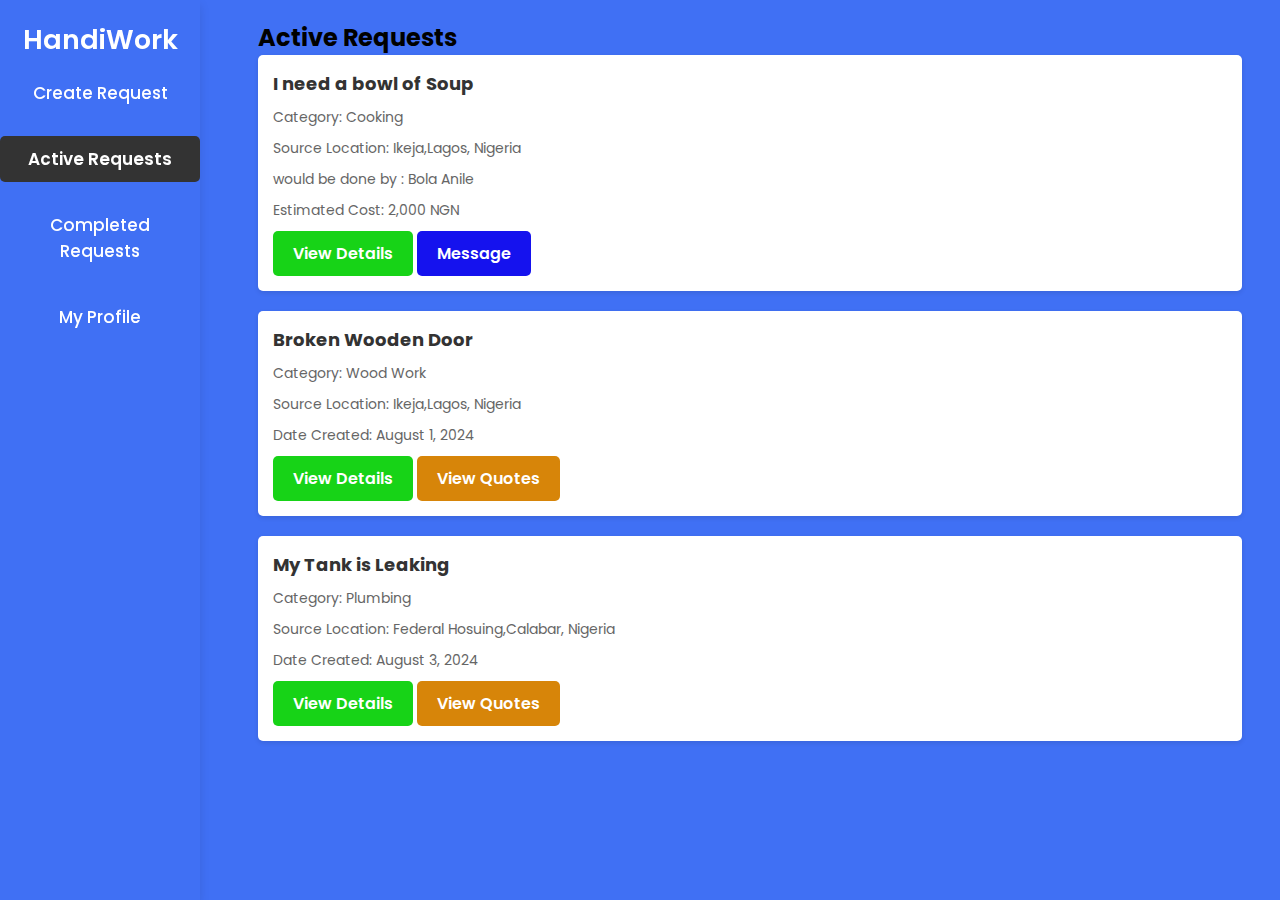
<file: user/activerequest.html>
<!DOCTYPE html>
<html lang="en">
<head>
  <meta charset="UTF-8">
  <meta name="viewport" content="width=device-width, initial-scale=1.0">
  <title>Active Requests</title>
  <link rel="stylesheet" href="../static_/styles2.css">
</head>
<body>
  <nav>
    <div class="navbar">
      <div class="logo">
        <a href="../index.html">HandiWork</a>
      </div>
      <ul class="menu">
        <li><a href="createrequest.html">Create Request</a></li>
        <li><a href="activerequest.html">Active Requests</a></li>
        <li><a href="completedrequest.html">Completed Requests</a></li>
        <li><a href="profile.html">My Profile</a></li>
      </ul>
    </div>
  </nav>

  <div class="content">
    <h2>Active Requests</h2>
    <div class="request-list">
      <div class="request-item">
        <h3>I need a bowl of Soup</h3>
        <p>Category: Cooking</p>
        <p>Source Location: Ikeja,Lagos, Nigeria</p>
        <p>would be done by : Bola Anile</p>
        <p>Estimated Cost: 2,000 NGN</p>
        <a href="viewrequest1.html" class="view-button">View Details</a>
        <a href="viewrequest1.html" class="message-button">Message</a>
      </div>
      <div class="request-item">
        <h3>Broken Wooden Door</h3>
        <p>Category: Wood Work</p>
        <p>Source Location: Ikeja,Lagos, Nigeria</p>
        <p>Date Created: August 1, 2024</p>
        <a href="viewrequest1.html" class="view-button">View Details</a>
        <a href="viewrequest1.html" class="quote-button">View Quotes</a>
      </div>
      <div class="request-item">
        <h3>My Tank is Leaking</h3>
        <p>Category: Plumbing</p>
        <p>Source Location: Federal Hosuing,Calabar, Nigeria</p>
        <p>Date Created: August 3, 2024</p>
        <a href="viewrequest2.html" class="view-button">View Details</a>
        <a href="viewrequest1.html" class="quote-button">View Quotes</a>
      </div>
      <!-- Add more request items as needed -->
    </div>
  </div>
  <script>
    document.addEventListener('DOMContentLoaded', function() {
    var currentPage = window.location.pathname.split('/').pop(); // Get current page filename
    var menuItems = document.querySelectorAll('.navbar .menu li a');

    menuItems.forEach(function(item) {
      if (item.getAttribute('href') === currentPage) {
        item.parentElement.classList.add('active');
      }
    });
  });
  </script>
</body>
</html>
</file>
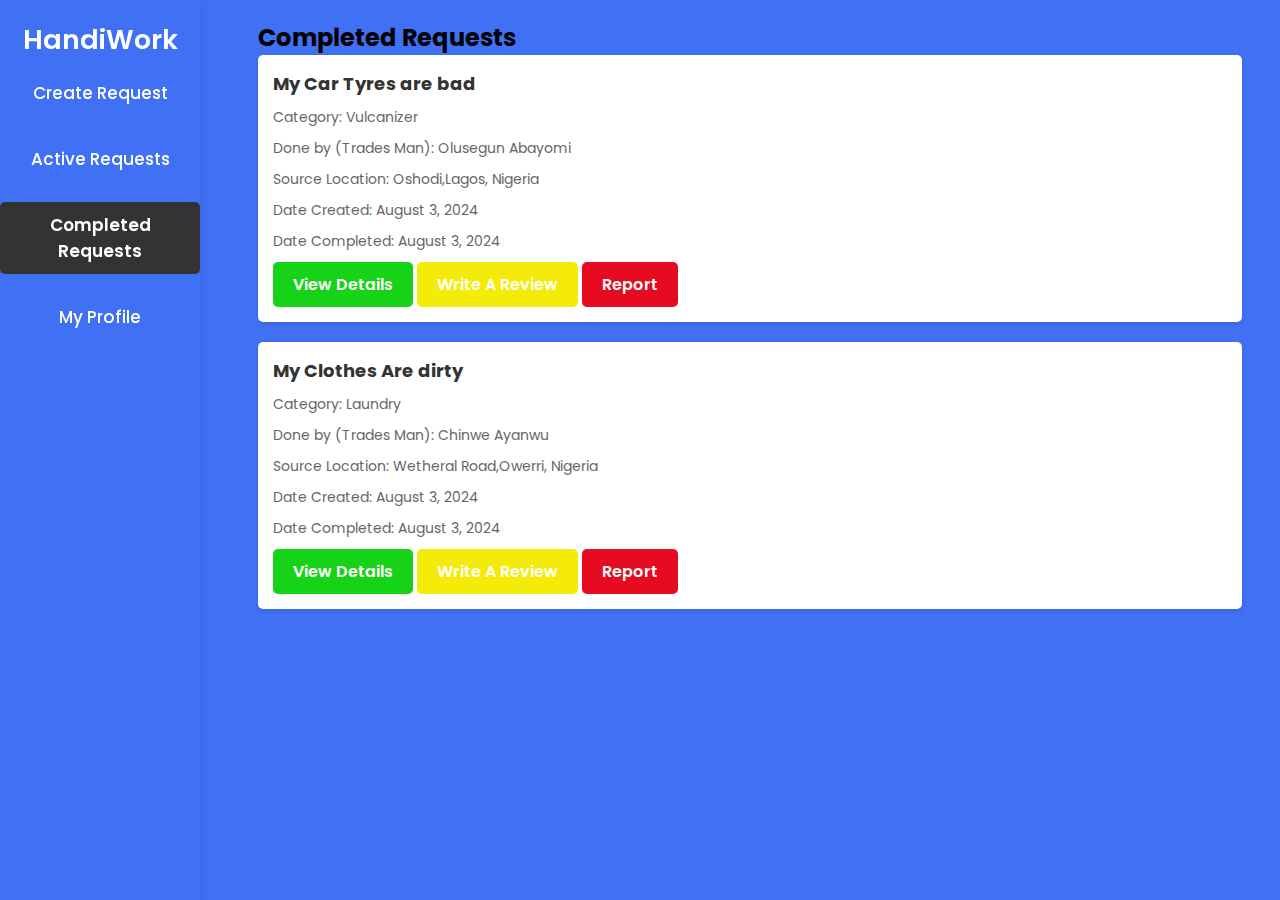
<file: user/completedrequest.html>
<!DOCTYPE html>
<html lang="en">
<head>
  <meta charset="UTF-8">
  <meta name="viewport" content="width=device-width, initial-scale=1.0">
  <title>Active Requests</title>
  <link rel="stylesheet" href="../static_/styles2.css">
</head>
<body>
  <nav>
    <div class="navbar">
      <div class="logo">
        <a href="../index.html">HandiWork</a>
      </div>
      <ul class="menu">
        <li><a href="createrequest.html">Create Request</a></li>
        <li><a href="activerequest.html">Active Requests</a></li>
        <li><a href="completedrequest.html">Completed Requests</a></li>
        <li><a href="profile.html">My Profile</a></li>
      </ul>
    </div>
  </nav>

  <div class="content">
    <h2>Completed Requests</h2>
    <div class="request-list">
      <div class="request-item">
        <h3>My Car Tyres are bad</h3>
        <p>Category: Vulcanizer</p>
        <p>Done by (Trades Man): Olusegun Abayomi</p>
        <p>Source Location: Oshodi,Lagos, Nigeria</p>
        <p>Date Created: August 3, 2024</p>
        <p>Date Completed: August 3, 2024</p>
        <a href="#" class="view-button">View Details</a>
        <a href="#" class="review-button">Write A Review</a>
        <a href="#" class="report-button">Report</a>
      </div>
      <div class="request-item">
        <h3>My Clothes Are dirty</h3>
        <p>Category: Laundry</p>
        <p>Done by (Trades Man): Chinwe Ayanwu</p>
        <p>Source Location: Wetheral Road,Owerri, Nigeria</p>
        <p>Date Created: August 3, 2024</p>
        <p>Date Completed: August 3, 2024</p>
        <a href="#" class="view-button">View Details</a>
        <a href="#" class="review-button">Write A Review</a>
        <a href="#" class="report-button">Report</a>
      </div>
      <!-- Add more request items as needed -->
    </div>
  </div>
  <script>
    document.addEventListener('DOMContentLoaded', function() {
    var currentPage = window.location.pathname.split('/').pop(); // Get current page filename
    var menuItems = document.querySelectorAll('.navbar .menu li a');

    menuItems.forEach(function(item) {
      if (item.getAttribute('href') === currentPage) {
        item.parentElement.classList.add('active');
      }
    });
  });
  </script>
</body>
</html>
</file>
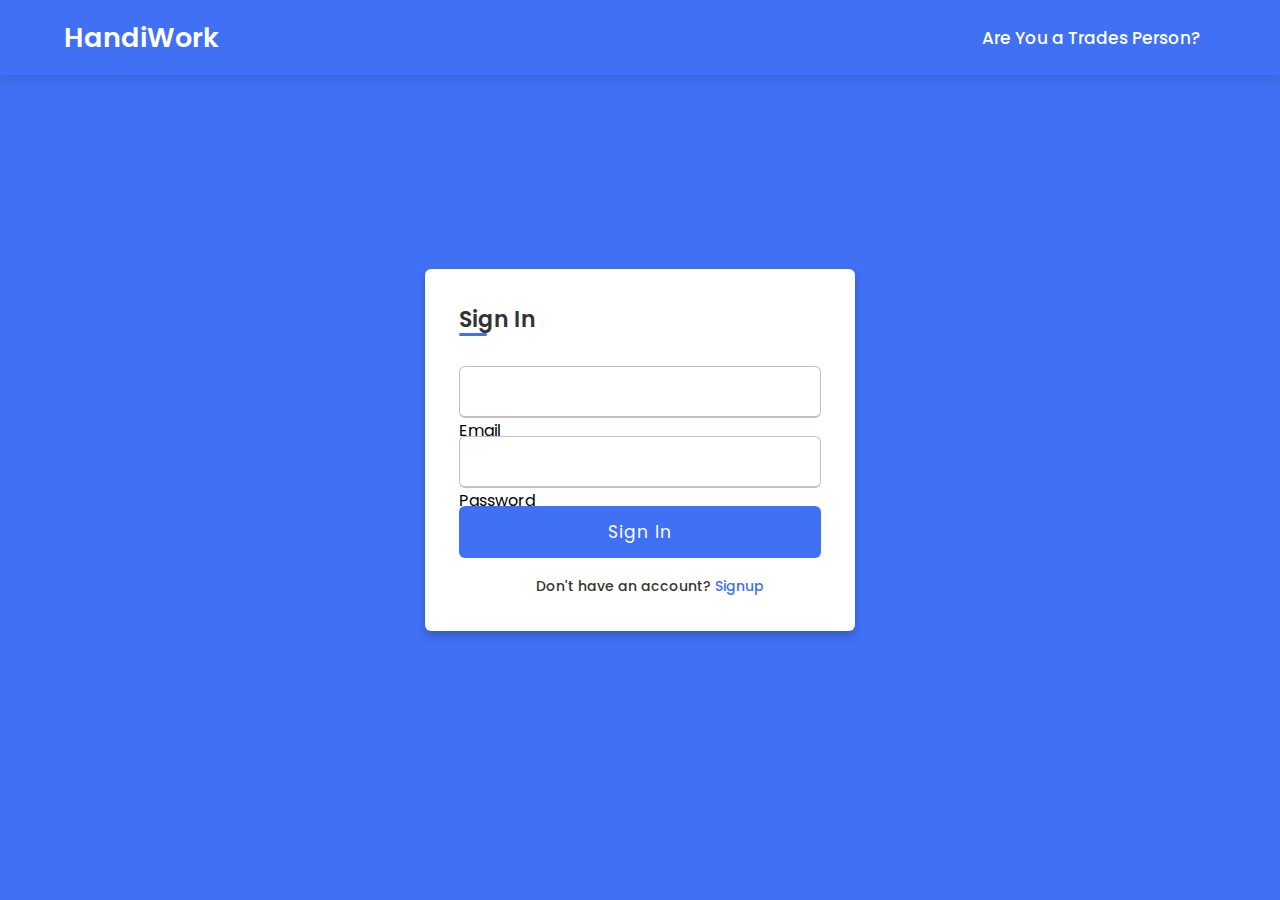
<file: user/signin.html>
<!DOCTYPE html>
<html lang="en">
<head>
  <meta charset="UTF-8">
  <meta name="viewport" content="width=device-width, initial-scale=1.0">
  <title>Sign In</title>
  <link rel="stylesheet" href="../static_/styles.css">
  <script>
    function handleFormSubmit(event) {
      event.preventDefault(); // Prevent the default form submission
      window.location.href = 'createrequest.html'; // Redirect to the new page
    }
  </script>
</head>
<body>
  <nav>
    <div class="navbar">
      <div class="logo">
        <a href="../index.html">HandiWork</a>
      </div>
      <ul class="menu">
        <li><a href="#">Are You a Trades Person?</a></li>
      </ul>
    </div>
  </nav>

  <div class="wrapper">
    <h2>Sign In</h2>
    <form action="/submit_signin" method="POST" onsubmit="handleFormSubmit(event)">
      <div class="input-box">
        <input type="email" name="email" required>
        <label>Email</label>
      </div>
      <div class="input-box">
        <input type="password" name="password" required>
        <label>Password</label>
      </div>
      <div class="input-box button">
        <input type="submit" value="Sign In">
      </div>
      <div class="text">
        <h3>Don't have an account? <a href="signup.html">Signup</a></h3>
      </div>
    </form>
  </div>

</body>
</html>
</file>
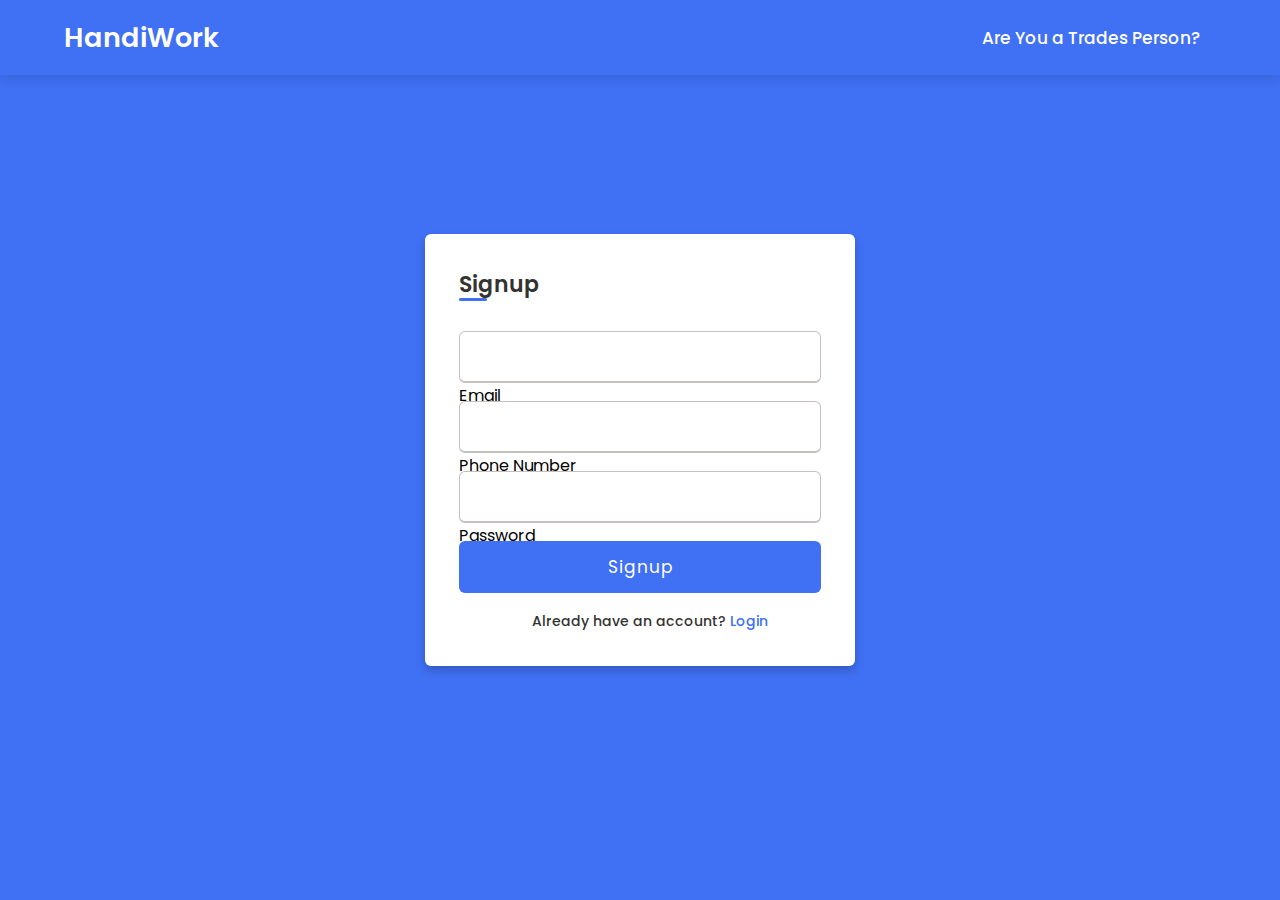
<file: user/signup.html>
<!DOCTYPE html>
<html lang="en">
<head>
  <meta charset="UTF-8">
  <meta name="viewport" content="width=device-width, initial-scale=1.0">
  <title>Signup Form</title>
  <link rel="stylesheet" href="../static_/styles.css">
  <script>
    function handleFormSubmit(event) {
      event.preventDefault(); // Prevent the default form submission
      window.location.href = 'createrequest.html'; // Redirect to the new page
    }
  </script>
</head>
<body>
  <nav>
    <div class="navbar">
      <div class="logo">
        <a href="../index.html">HandiWork</a>
      </div>
      <ul class="menu">
        <li><a href="#">Are You a Trades Person?</a></li>
      </ul>
    </div>
  </nav>

  <div class="wrapper">
    <h2>Signup</h2>
    <form action="/submit_signup" method="POST" onsubmit="handleFormSubmit(event)">
      <div class="input-box">
        <input type="email" name="email" required>
        <label>Email</label>
      </div>
      <div class="input-box">
        <input type="tel" name="phone" required>
        <label>Phone Number</label>
      </div>
      <div class="input-box">
        <input type="password" name="password" required>
        <label>Password</label>
      </div>
      <div class="input-box button">
        <input type="submit" value="Signup">
      </div>
      <div class="text">
        <h3>Already have an account? <a href="signin.html">Login</a></h3>
      </div>
    </form>
  </div>

</body>
</html>
</file>
<file: static_/styles2.css>
@import url('https://fonts.googleapis.com/css?family=Poppins:400,500,600,700&display=swap');

* {
  margin: 0;
  padding: 0;
  box-sizing: border-box;
  font-family: 'Poppins', sans-serif;
}

body {
  min-height: 100vh;
  display: flex;
  align-items: flex-start;
  justify-content: center;
  background: #4070f4;
}

nav {
  position: fixed;
  left: 0;
  top: 0;
  width: 200px;
  height: 100%;
  background: #4070f4;
  box-shadow: 0 5px 10px rgba(0, 0, 0, 0.1);
  display: flex;
  flex-direction: column;
  align-items: center;
  padding-top: 20px;
}

nav .navbar {
  width: 100%;
  display: flex;
  flex-direction: column;
  align-items: center;
}

nav .navbar .logo a {
  color: #fff;
  font-size: 27px;
  font-weight: 600;
  text-decoration: none;
  margin-bottom: 20px;
}

nav .navbar .menu {
  display: flex;
  flex-direction: column;
  align-items: center;
  width: 100%;
}

.navbar .menu li {
  list-style: none;
  width: 100%;
  text-align: center;
  margin: 10px 0;
}

.navbar .menu li a {
  color: #fff;
  font-size: 17px;
  font-weight: 500;
  text-decoration: none;
  display: block;
  width: 100%;
  padding: 10px 0;
}

.content {
  margin-left: 220px; /* To avoid overlap with the nav */
  padding: 20px;
  width: 80%;
}

form {
  width: 100%;
}

.form-row {
  display: flex;
  justify-content: space-between;
  margin: 18px 0;
}

.input-box {
  flex: 1;
  margin-right: 10px;
}

.input-box:last-child {
  margin-right: 0;
}

.input-box input,
.input-box select {
  height: 100%;
  width: 100%;
  outline: none;
  padding: 0 15px;
  font-size: 17px;
  font-weight: 400;
}

.input-box label {
  display: block;
  font-size: 14px;
  color: #333;
}

.input-box button {
  text-align: center;
}

.input-box.button {
  margin-top: 20px; /* Space above the button */
  text-align: center; /* Center the button within its container */
}

.input-box.button input[type="submit"] {
  width: auto; /* Adjust width to fit the content */
  padding: 10px 20px; /* Adjust padding to control button size */
  font-size: 16px; /* Adjust font size for better appearance */
  font-weight: 600; /* Bold text */
  background: #17d317; /* Button background color */
  color: #fff; /* Text color */
  border: none; /* Remove default border */
  border-radius: 5px; /* Rounded corners */
  cursor: pointer; /* Pointer cursor on hover */
  transition: background 0.3s; /* Smooth background transition */
}

.input-box.button input[type="submit"]:hover {
  background: #3dc636; /* Darker background on hover */
}

/* Add these styles to your existing CSS */

.profile-picture-container {
  position: relative;
  display: flex;
  justify-content: flex-end;
  margin-bottom: 20px;
}

.profile-picture-container img {
  border-radius: 50%;
  width: 100px;
  height: 100px;
  object-fit: cover;
  cursor: pointer;
  border: 2px solid #fff;
  box-shadow: 0 4px 6px rgba(0, 0, 0, 0.1);
}

.profile-picture-container input[type="file"] {
  position: absolute;
  top: 0;
  right: 0;
  opacity: 0;
  width: 100px;
  height: 100px;
  cursor: pointer;
}

.form-row {
  display: flex;
  flex-wrap: wrap;
  justify-content: space-between;
  margin: 18px 0;
}







/* Add these styles to your existing CSS */

.request-list {
  display: flex;
  flex-direction: column;
  gap: 20px;
}

.request-item {
  background: #fff;
  padding: 15px;
  border-radius: 5px;
  box-shadow: 0 2px 5px rgba(0, 0, 0, 0.1);
}

.request-item h3 {
  margin-bottom: 10px;
  font-size: 18px;
  color: #333;
}

.request-item p {
  margin-bottom: 10px;
  font-size: 14px;
  color: #666;
}

.view-button {
  display: inline-block;
  padding: 10px 20px;
  font-size: 16px;
  font-weight: 600;
  color: #fff;
  background: #17d317;
  text-decoration: none;
  border-radius: 5px;
  transition: background 0.3s;
}

.message-button {
  display: inline-block;
  padding: 10px 20px;
  font-size: 16px;
  font-weight: 600;
  color: #fff;
  background: #1512ee;
  text-decoration: none;
  border-radius: 5px;
  transition: background 0.3s;
}


.report-button {
  display: inline-block;
  padding: 10px 20px;
  font-size: 16px;
  font-weight: 600;
  color: #fff;
  background: #e60b21;
  text-decoration: none;
  border-radius: 5px;
  transition: background 0.3s;
}

.review-button {
  display: inline-block;
  padding: 10px 20px;
  font-size: 16px;
  font-weight: 600;
  color: #fff;
  background: #f4ec08;
  text-decoration: none;
  border-radius: 5px;
  transition: background 0.3s;
}

.quote-button {
  display: inline-block;
  padding: 10px 20px;
  font-size: 16px;
  font-weight: 600;
  color: #fff;
  background: #d78509;
  text-decoration: none;
  border-radius: 5px;
  transition: background 0.3s;
}

.view-button:hover {
  background: #3dc636;
}


/* Add these styles to your existing CSS */

.navbar .menu .active a {
  color: #fff; /* Change color or add any other styles to indicate the active state */
  font-weight: 600;
  background: #333; /* Optional: add a background color to highlight */
  border-radius: 5px; /* Optional: add border-radius for a rounded look */
}

.navbar .menu li a {
  color: #fff;
  text-decoration: none;
  padding: 10px;
  display: block;
  border-radius: 5px; /* Optional: consistent styling for all menu items */
  transition: background 0.3s;
}

.navbar .menu li a:hover {
  background: #575757; /* Optional: highlight on hover */
}
</file>
<file: static_/styles.css>
/* static/css/styles.css */
@import url('https://fonts.googleapis.com/css?family=Poppins:400,500,600,700&display=swap');
*{
  margin: 0;
  padding: 0;
  box-sizing: border-box;
  font-family: 'Poppins', sans-serif;
}
body{
  min-height: 100vh;
  display: flex;
  align-items: center;
  justify-content: center;
  background: #4070f4;
}
.wrapper{
  position: relative;
  max-width: 430px;
  width: 100%;
  background: #fff;
  padding: 34px;
  border-radius: 6px;
  box-shadow: 0 5px 10px rgba(0,0,0,0.2);
}
.wrapper h2{
  position: relative;
  font-size: 22px;
  font-weight: 600;
  color: #333;
}
.wrapper h2::before{
  content: '';
  position: absolute;
  left: 0;
  bottom: 0;
  height: 3px;
  width: 28px;
  border-radius: 12px;
  background: #4070f4;
}
.wrapper form{
  margin-top: 30px;
}
.wrapper form .input-box{
  height: 52px;
  margin: 18px 0;
}
form .input-box input{
  height: 100%;
  width: 100%;
  outline: none;
  padding: 0 15px;
  font-size: 17px;
  font-weight: 400;
  color: #333;
  border: 1.5px solid #C7BEBE;
  border-bottom-width: 2.5px;
  border-radius: 6px;
  transition: all 0.3s ease;
}


.input-box input:focus,
.input-box input:valid{
  border-color: #4070f4;
}
form .policy{
  display: flex;
  align-items: center;
}
form h3{
  color: #707070;
  font-size: 14px;
  font-weight: 500;
  margin-left: 10px;
}
.input-box.button input{
  color: #fff;
  letter-spacing: 1px;
  border: none;
  background: #4070f4;
  cursor: pointer;
}
.input-box.button input:hover{
  background: #0e4bf1;
}
form .text h3{
 color: #333;
 width: 100%;
 text-align: center;
}
form .text h3 a{
  color: #4070f4;
  text-decoration: none;
}
form .text h3 a:hover{
  text-decoration: underline;
}
.error-message {
  color: red;
  font-size: 0.6em;
  font-weight: bold;  /* Make the text bold */
}

nav{
  position: fixed;
  left: 0;
  top: 0;
  width: 100%;
  height: 75px;
  background: #4070f4;
  box-shadow: 0 5px 10px rgba(0, 0, 0, 0.1);
 }
 nav .navbar{
  display: flex;
  align-items: center;
  justify-content: space-between;
  height: 100%;
  max-width: 90%;
  background: #4070f4;
  margin: auto;
 }
 nav .navbar .logo a{
   color: #fff;
   font-size: 27px;
   font-weight: 600;
   text-decoration: none;
 }
 nav .navbar .menu{
   display: flex;
 }
 .navbar .menu li{
   list-style: none;
   margin: 0 15px;
 }
 .navbar .menu li a{
   color: #fff;
   font-size: 17px;
   font-weight: 500;
   text-decoration: none;
 }
</file>
